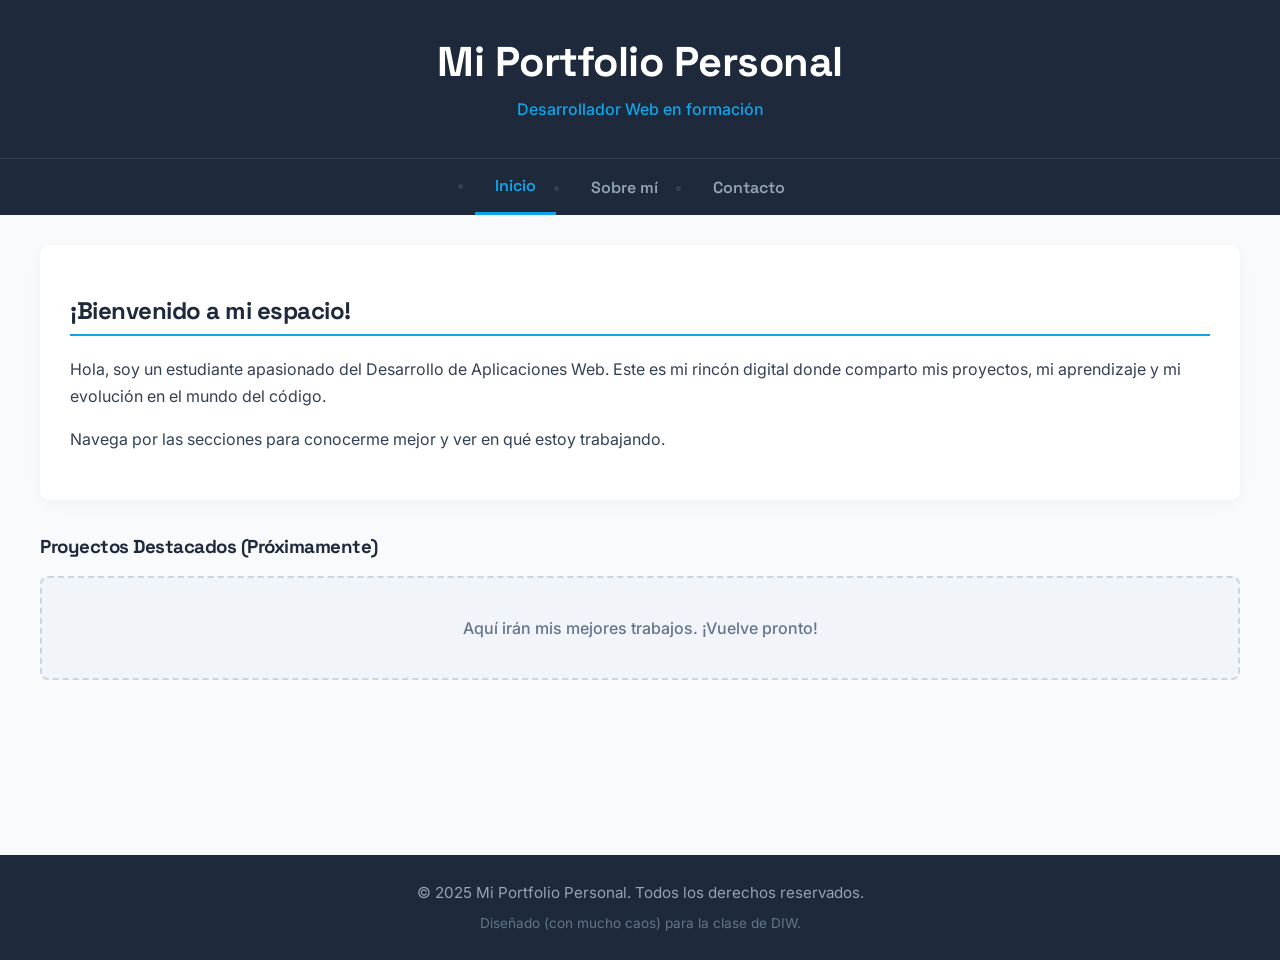
<file: index.html>
<!DOCTYPE html>
<html lang="es">
<head>
    <meta charset="UTF-8">
    <meta name="viewport" content="width=device-width, initial-scale=1.0">
    <title>Mi Sitio Web - Inicio</title>
    <link rel="stylesheet" href="/scss/estilos.css">
</head>
<body>
    <header>
        <h1>Mi Portfolio Personal</h1>
        <p>Desarrollador Web en formación</p>
    </header>
    <nav>
        <ul>
            <li><a href="index.html" class="activo">Inicio</a></li>
            <li><a href="sobre.html">Sobre mí</a></li>
            <li><a href="contacto.html">Contacto</a></li>
        </ul>
    </nav>
    <main>
        <section id="bienvenida" class="caja-contenido">
            <h2>¡Bienvenido a mi espacio!</h2>
            <p>Hola, soy un estudiante apasionado del Desarrollo de Aplicaciones Web. Este es mi rincón digital donde comparto mis proyectos, mi aprendizaje y mi evolución en el mundo del código.</p>
            <p>Navega por las secciones para conocerme mejor y ver en qué estoy trabajando.</p>
        </section>
        <section id="proyectos-destacados">
            <h3>Proyectos Destacados (Próximamente)</h3>
            <div class="proyectos-placeholder">
                Aquí irán mis mejores trabajos. ¡Vuelve pronto!
            </div>
        </section>
    </main>
    <footer>
        <p>&copy; 2025 Mi Portfolio Personal. Todos los derechos reservados.</p>
        <p class="copy-peq">Diseñado (con mucho caos) para la clase de DIW.</p>
    </footer>
</body>
</html>
</file>
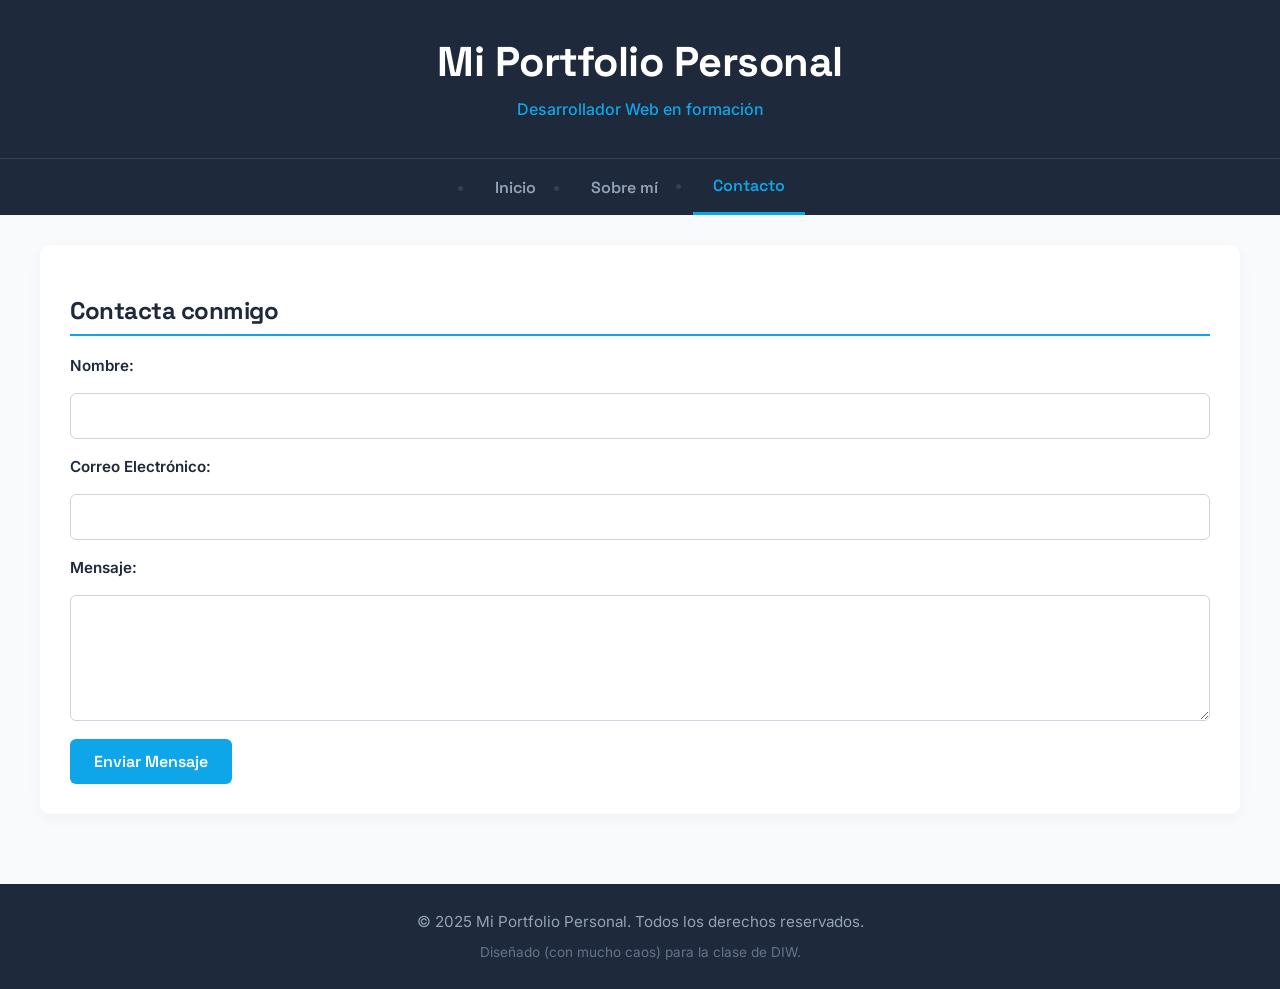
<file: contacto.html>
<!DOCTYPE html>
<html lang="es">
<head>
    <meta charset="UTF-8">
    <meta name="viewport" content="width=device-width, initial-scale=1.0">
    <title>Mi Sitio Web - Contacto</title>
    <link rel="stylesheet" href="/scss/estilos.css">
</head>
<body>
    <header>
        <h1>Mi Portfolio Personal</h1>
        <p>Desarrollador Web en formación</p>
    </header>
    <nav>
        <ul>
            <li><a href="index.html">Inicio</a></li>
            <li><a href="sobre.html">Sobre mí</a></li>
            <li><a href="contacto.html" class="activo">Contacto</a></li>
        </ul>
    </nav>
    <main>
        <section class="caja-contenido">
            <h2>Contacta conmigo</h2>
            <form action="#" method="POST" class="formulario-contacto">
                <label for="nombre">Nombre:</label>
                <input type="text" id="nombre" name="nombre" required>

                <label for="email">Correo Electrónico:</label>
                <input type="email" id="email" name="email" required>

                <label for="mensaje">Mensaje:</label>
                <textarea id="mensaje" name="mensaje" rows="5" required></textarea>
                
                <button type="submit">Enviar Mensaje</button>
            </form>
        </section>
    </main>
    <footer>
        <p>&copy; 2025 Mi Portfolio Personal. Todos los derechos reservados.</p>
        <p class="copy-peq">Diseñado (con mucho caos) para la clase de DIW.</p>
    </footer>
</body>
</html>
</file>
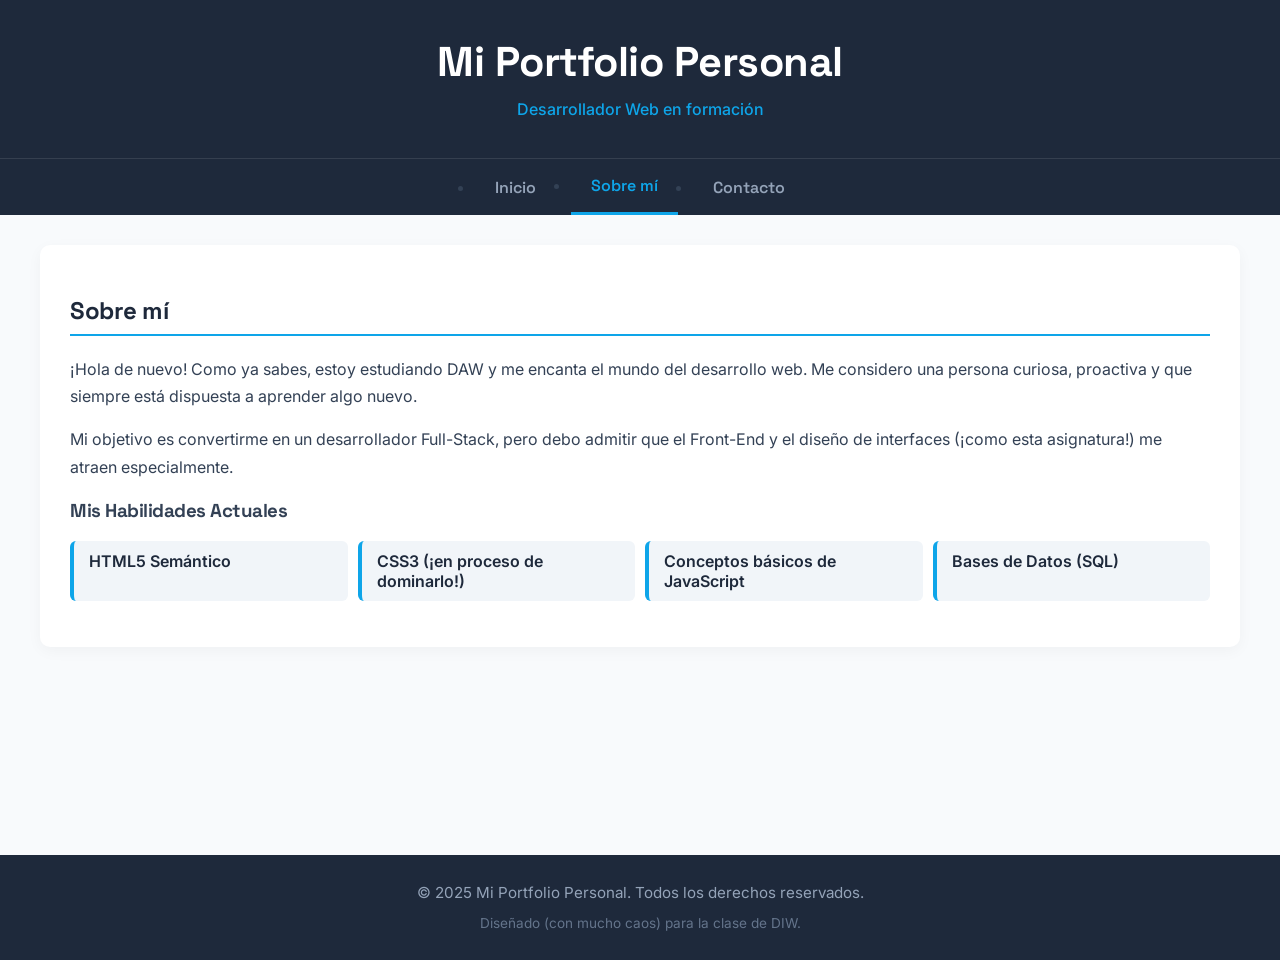
<file: sobre.html>
<!DOCTYPE html>
<html lang="es">
<head>
    <meta charset="UTF-8">
    <meta name="viewport" content="width=device-width, initial-scale=1.0">
    <title>Mi Sitio Web - Sobre mí</title>
    <link rel="stylesheet" href="/scss/estilos.css">
</head>
<body>
    <header>
        <h1>Mi Portfolio Personal</h1>
        <p>Desarrollador Web en formación</p>
    </header>
    <nav>
        <ul>
            <li><a href="index.html">Inicio</a></li>
            <li><a href="sobre.html" class="activo">Sobre mí</a></li>
            <li><a href="contacto.html">Contacto</a></li>
        </ul>
    </nav>
    <main>
        <section class="caja-contenido">
            <h2>Sobre mí</h2>
            <p>¡Hola de nuevo! Como ya sabes, estoy estudiando DAW y me encanta el mundo del desarrollo web. Me considero una persona curiosa, proactiva y que siempre está dispuesta a aprender algo nuevo.</p>
            <p>Mi objetivo es convertirme en un desarrollador Full-Stack, pero debo admitir que el Front-End y el diseño de interfaces (¡como esta asignatura!) me atraen especialmente.</p>
            
            <h3>Mis Habilidades Actuales</h3>
            <ul class="lista-habilidades">
                <li>HTML5 Semántico</li>
                <li>CSS3 (¡en proceso de dominarlo!)</li>
                <li>Conceptos básicos de JavaScript</li>
                <li>Bases de Datos (SQL)</li>
            </ul>
        </section>
    </main>
    <footer>
        <p>&copy; 2025 Mi Portfolio Personal. Todos los derechos reservados.</p>
        <p class="copy-peq">Diseñado (con mucho caos) para la clase de DIW.</p>
    </footer>
</body>
</html>
</file>
<file: scss/estilos.css>
@import url("https://fonts.googleapis.com/css2?family=Inter:wght@400;500;600&family=Space+Grotesk:wght@600;700&display=swap");
header {
  background-color: #1e293b;
  color: #ffffff;
  padding: 35px 40px;
  text-align: center;
  border-bottom: 1px solid rgba(255, 255, 255, 0.1);
}
header h1 {
  margin: 0;
  font-size: 2.6em;
  color: #ffffff;
}
header p {
  margin: 8px 0 0 0;
  color: #0ea5e9;
  font-weight: 500;
}

nav {
  background-color: #1e293b;
  padding: 0px 40px;
}
nav ul {
  margin: 0;
  padding: 0;
  display: flex;
  justify-content: center;
  align-items: center;
  gap: 15px;
}
nav li {
  margin: 0;
}
nav a {
  display: block;
  color: #94a3b8;
  text-decoration: none;
  font-family: "Space Grotesk", sans-serif;
  font-weight: 600;
  font-size: 1em;
  padding: 16px 20px;
  transition: all 0.3s ease;
}
nav a:hover {
  color: #ffffff;
  background-color: rgba(255, 255, 255, 0.05);
}
nav a.activo {
  color: #0ea5e9;
  border-bottom: 3px solid #0ea5e9;
}

body {
  background-color: #f8fafc;
  color: #334155;
  font-family: "Inter", sans-serif;
  margin: 0;
  padding: 0;
}

h1, h2, h3 {
  font-family: "Space Grotesk", sans-serif;
  letter-spacing: -0.5px;
}

h2 {
  color: #1e293b;
  border-bottom: 2px solid #0ea5e9;
  padding-bottom: 8px;
}

main {
  padding: 30px 40px;
  min-height: 60vh;
}

p {
  line-height: 1.7;
}

.caja-contenido {
  background-color: #ffffff;
  padding: 30px;
  border-radius: 10px;
  box-shadow: 0 4px 15px rgba(0, 0, 0, 0.04);
}

.formulario-contacto {
  display: flex;
  flex-direction: column;
  gap: 18px;
  margin-top: 20px;
}
.formulario-contacto label {
  font-weight: 600;
  color: #1e293b;
  font-size: 0.95rem;
}
.formulario-contacto input, .formulario-contacto textarea {
  width: 100%;
  padding: 12px 14px;
  border: 1px solid #cbd5e1;
  border-radius: 6px;
  font-family: "Inter", sans-serif;
  font-size: 1rem;
  color: #334155;
  box-sizing: border-box;
  transition: border-color 0.2s ease, box-shadow 0.2s ease;
}
.formulario-contacto input:focus, .formulario-contacto textarea:focus {
  outline: none;
  border-color: #0ea5e9;
  box-shadow: 0 0 0 3px rgba(14, 165, 233, 0.2);
}
.formulario-contacto button {
  display: inline-block;
  background-color: #0ea5e9;
  color: #ffffff;
  padding: 12px 24px;
  border: none;
  border-radius: 6px;
  font-family: "Space Grotesk", sans-serif;
  font-size: 1rem;
  font-weight: 600;
  cursor: pointer;
  transition: all 0.3s ease;
}
.formulario-contacto button:hover {
  background-color: rgb(11.1093117409, 130.9311740891, 184.8906882591);
  box-shadow: 0 4px 12px rgba(14, 165, 233, 0.3);
  transform: translateY(-2px);
}
.formulario-contacto button {
  align-self: flex-start;
}

#proyectos-destacados {
  margin-top: 35px;
}
#proyectos-destacados h3 {
  color: #1e293b;
}
#proyectos-destacados .proyectos-placeholder {
  background-color: #f1f5f9;
  border: 2px dashed #cbd5e1;
  padding: 40px;
  text-align: center;
  color: #64748b;
  border-radius: 8px;
  font-weight: 500;
}

.lista-habilidades {
  list-style: none;
  padding: 0;
  display: grid;
  grid-template-columns: repeat(auto-fit, minmax(200px, 1fr));
  gap: 10px;
}
.lista-habilidades li {
  background-color: #f1f5f9;
  padding: 10px 15px;
  border-radius: 6px;
  font-weight: 600;
  color: #1e293b;
  border-left: 4px solid #0ea5e9;
}

footer {
  background-color: #1e293b;
  color: #94a3b8;
  padding: 25px 40px;
  text-align: center;
  margin-top: 40px;
}
footer p {
  margin: 0;
  font-size: 0.95em;
}
footer .copy-peq {
  margin-top: 6px;
  font-size: 0.85em;
  color: #64748b;
}/*# sourceMappingURL=estilos.css.map */
</file>
